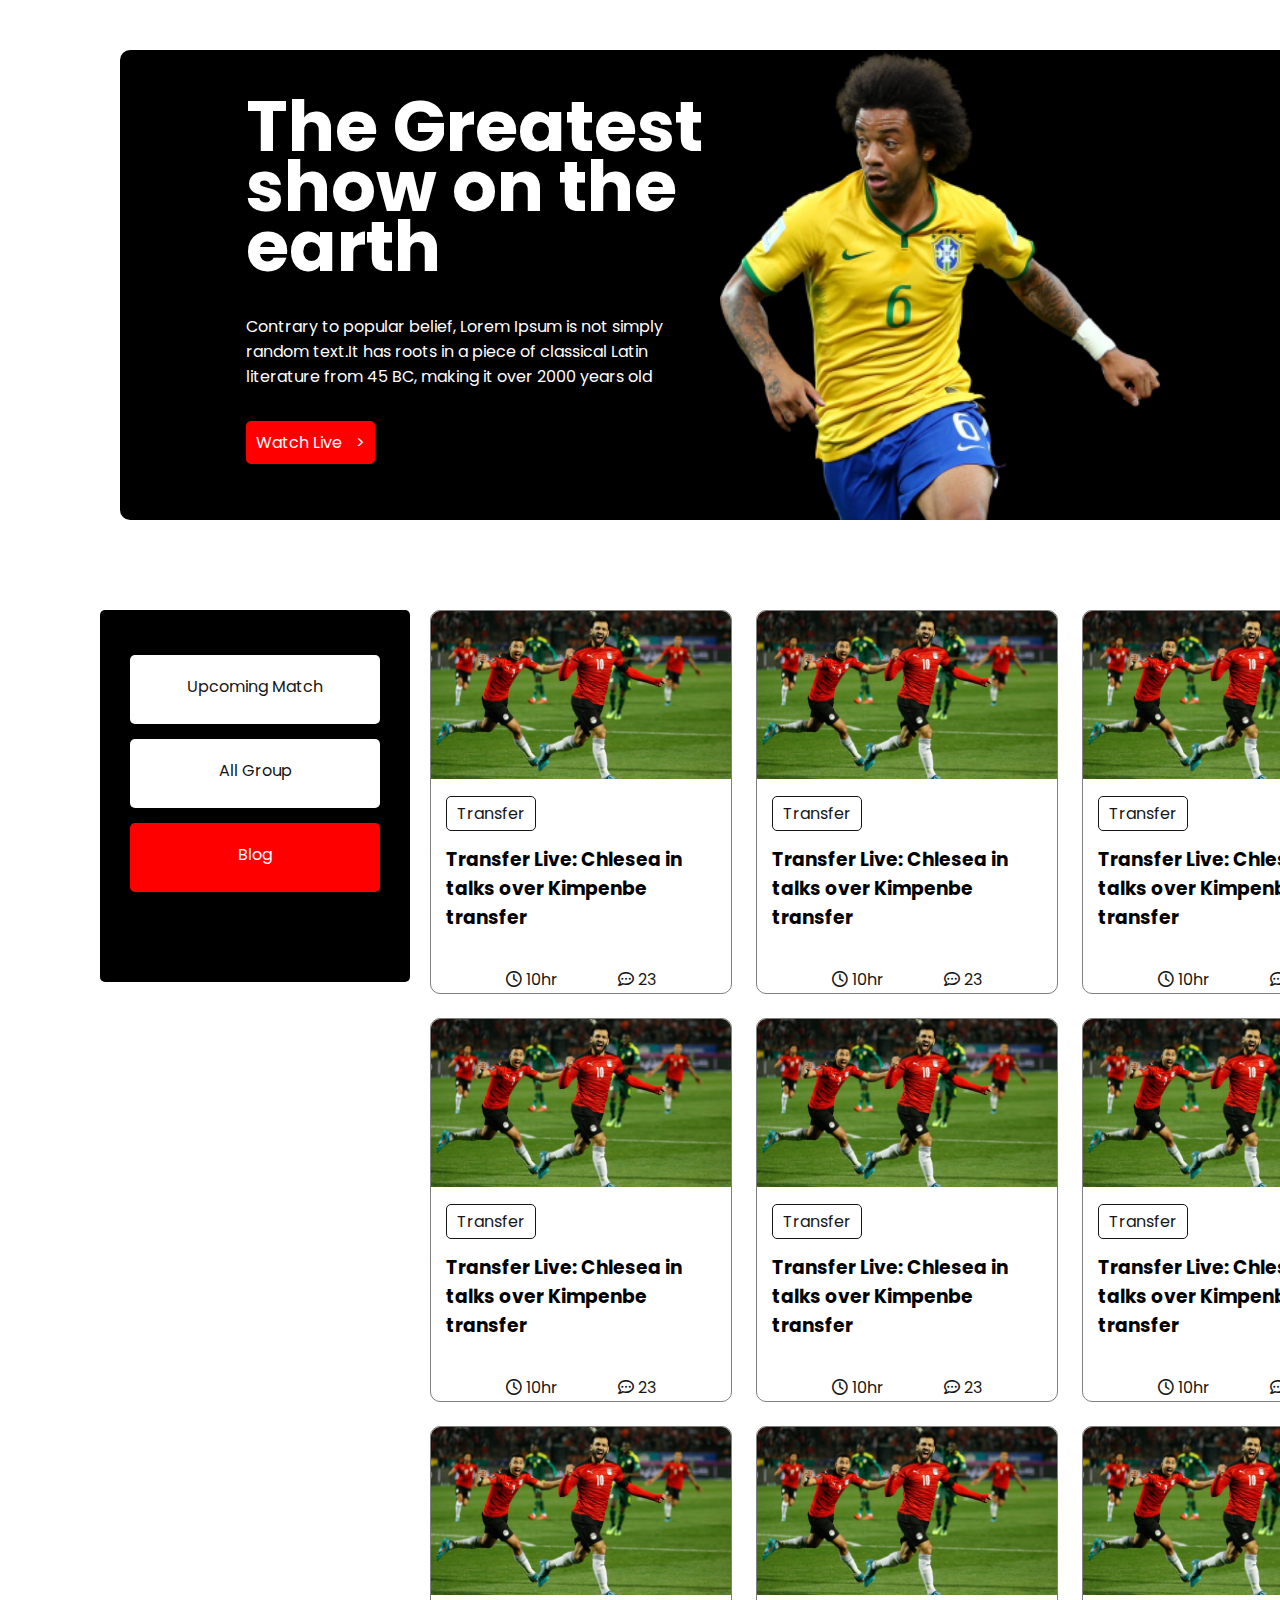
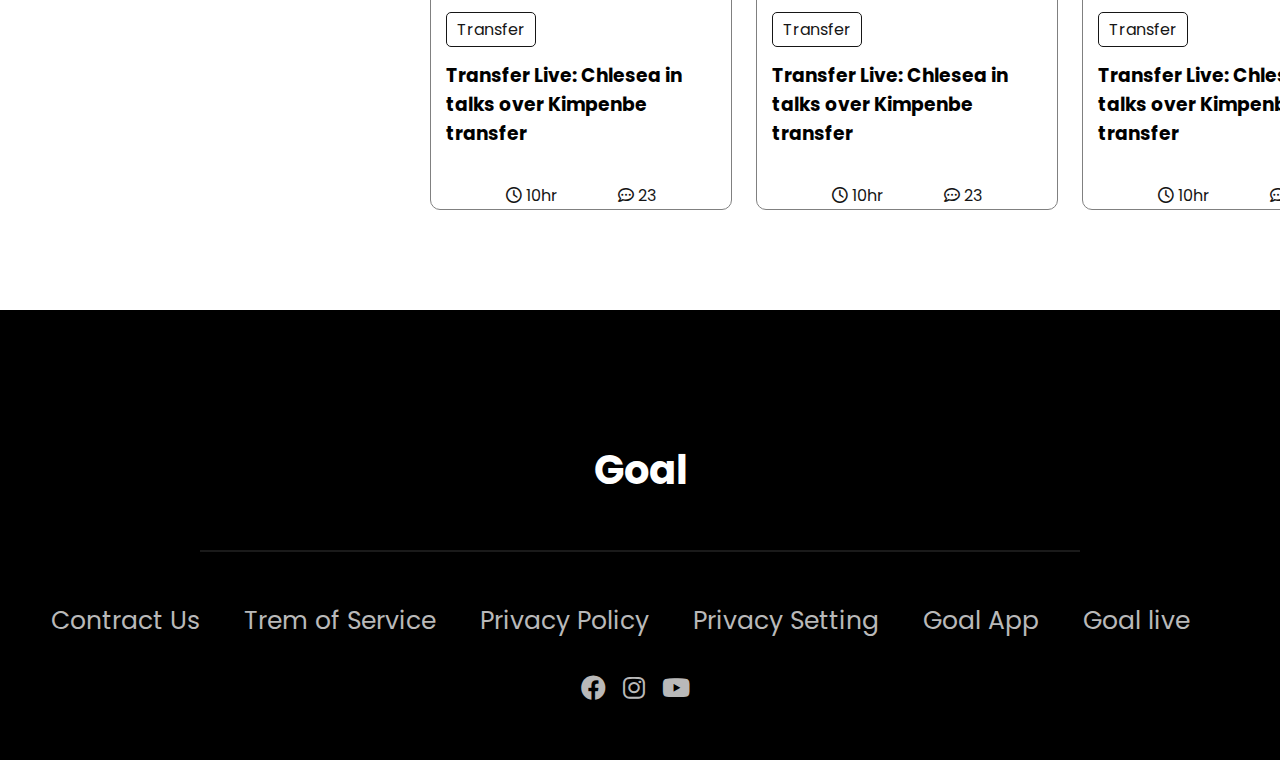
<file: index.html>
<!DOCTYPE html>
<html lang="en">
<head>
    <meta charset="UTF-8">
    <meta http-equiv="X-UA-Compatible" content="IE=edge">
    <meta name="viewport" content="width=device-width, initial-scale=1.0">
    <!-- Css style -->
    <link rel="stylesheet" href="style/style.css">
    <!-- font awesome  -->
    <link rel="stylesheet" href="https://cdnjs.cloudflare.com/ajax/libs/font-awesome/6.0.0/css/all.min.css">
    <!-- <link rel="stylesheet" href="https://cdnjs.cloudflare.com/ajax/libs/font-awesome/6.1.1/css/all.min.css"> -->
    <title>World cup</title>
</head>
<body>

    <!-- main content -->
    <main>
    <!-- Baner  -->
    <section class="container">
        <div class="half-width">
            <div class="banner-content">
                <h1>The Greatest show on the earth</h1>
                <p class="banner-description" title="It has roots in a piece of classical Latin literature from 45 BC, making it over 2000 years old">Contrary to popular belief, Lorem Ipsum is not simply random text.It has roots in a piece of classical Latin literature from 45 BC, making it over 2000 years old </p>
                <a href="#">Watch Live <span><i class="fa-thin fa-greater-than"></i></span></a>
            </div>
        </div>
        <div class="half-width">
            <img class="banner-img" src="assets/Banner Image.png" alt="">
        </div>
    </section>

    <!-- main section -->

    <section class="main">
        <aside>
            <div class="side-menu">
                <a href="upcomming-match.html">Upcoming Match</a>
                <a href="upcomming-match.html">All Group</a>
                <a id="blog" href="index.html">Blog</a>
            </div>
        </aside>
        <div class="game">
            <div class="single-game">
                <img class="game-img" src="assets/Blog Image.png" alt="">
                <div class="game-description">
                    <a href="#">Transfer</a>
                    <h3>Transfer Live: Chlesea in talks over Kimpenbe transfer</h2>
                    <div class="info">
                        <p><span> <i class="far fa-clock"></i> 10hr</span></p>
                        <p><span> <i class="far fa-comment-dots"></i> 23</span></p>
                    </div>
                </div>
            </div>
            <div class="single-game">
                <img class="game-img" src="assets/Blog Image.png" alt="">
                <div class="game-description">
                    <a href="#">Transfer</a>
                    <h3>Transfer Live: Chlesea in talks over Kimpenbe transfer</h2>
                        <div class="info">
                            <p><span> <i class="far fa-clock"></i> 10hr</span></p>
                            <p><span> <i class="far fa-comment-dots"></i> 23</span></p>
                        </div>
                </div>
            </div>
            <div class="single-game">
                <img class="game-img" src="assets/Blog Image.png" alt="">
                <div class="game-description">
                    <a href="#">Transfer</a>
                    <h3>Transfer Live: Chlesea in talks over Kimpenbe transfer</h2>
                        <div class="info">
                            <p><span> <i class="far fa-clock"></i> 10hr</span></p>
                            <p><span> <i class="far fa-comment-dots"></i> 23</span></p>
                        </div>
                </div>
            </div>
            <div class="single-game">
                <img class="game-img" src="assets/Blog Image.png" alt="">
                <div class="game-description">
                    <a href="#">Transfer</a>
                    <h3>Transfer Live: Chlesea in talks over Kimpenbe transfer</h2>
                        <div class="info">
                            <p><span> <i class="far fa-clock"></i> 10hr</span></p>
                            <p><span> <i class="far fa-comment-dots"></i> 23</span></p>
                        </div>
                </div>
            </div>
            <div class="single-game">
                <img class="game-img" src="assets/Blog Image.png" alt="">
                <div class="game-description">
                    <a href="#">Transfer</a>
                    <h3>Transfer Live: Chlesea in talks over Kimpenbe transfer</h2>
                        <div class="info">
                            <p><span> <i class="far fa-clock"></i> 10hr</span></p>
                            <p><span> <i class="far fa-comment-dots"></i> 23</span></p>
                        </div>
                </div>
            </div>
            <div class="single-game">
                <img class="game-img" src="assets/Blog Image.png" alt="">
                <div class="game-description">
                    <a href="#">Transfer</a>
                    <h3>Transfer Live: Chlesea in talks over Kimpenbe transfer</h2>
                        <div class="info">
                            <p><span> <i class="far fa-clock"></i> 10hr</span></p>
                            <p><span> <i class="far fa-comment-dots"></i> 23</span></p>
                        </div>
                </div>
            </div>
            <div class="single-game" id="tab">
                <img class="game-img" src="assets/Blog Image.png" alt="">
                <div class="game-description">
                    <a href="#">Transfer</a>
                    <h3>Transfer Live: Chlesea in talks over Kimpenbe transfer</h2>
                        <div class="info">
                            <p><span> <i class="far fa-clock"></i> 10hr</span></p>
                            <p><span> <i class="far fa-comment-dots"></i> 23</span></p>
                        </div>
                </div>
            </div>
            <div class="single-game" id="tab">
                <img class="game-img" src="assets/Blog Image.png" alt="">
                <div class="game-description">
                    <a href="#">Transfer</a>
                    <h3>Transfer Live: Chlesea in talks over Kimpenbe transfer</h2>
                        <div class="info">
                            <p><span> <i class="far fa-clock"></i> 10hr</span></p>
                            <p><span> <i class="far fa-comment-dots"></i> 23</span></p>
                        </div>
                </div>
            </div>
            <div class="single-game" id="tab">
                <img class="game-img" src="assets/Blog Image.png" alt="">
                <div class="game-description">
                    <a href="#">Transfer</a>
                    <h3>Transfer Live: Chlesea in talks over Kimpenbe transfer</h2>
                        <div class="info">
                            <p><span> <i class="far fa-clock"></i> 10hr</span></p>
                            <p><span> <i class="far fa-comment-dots"></i> 23</span></p>
                            
                        </div>
                </div>
            </div>
        </div>
        <div class="tab">
            <a href="#" class="view-all">View All</a>
        </div>
    </section>
    </main>

    <footer id="mobile">
        <h1>Goal</h1>
       <hr>
        <div class="contract-link">
            <a href="#">Contract Us</a>
            <a href="#">Trem of Service</a>
            <a href="#">Privacy Policy</a>
            <a href="#">Privacy Setting</a>
            <a href="#">Goal App</a>
            <a href="#">Goal live</a>
        </div>
        <div class="social-media">
            <a href="https://web.facebook.com/fifaworldcup/?_rdc=1&_rdr" target="_blank"><i class="fa-brands fa-facebook"></i></i>
            </a>
            <a href="https://www.instagram.com/worldcup.2022.qatar/?hl=en" target="_blank"><i class="fa-brands fa-instagram"></i>
            </a>
            <a href="https://www.youtube.com/results?search_query=world+cup+song+2022" target="_blank"><i class="fa-brands fa-youtube"></i>
            </a>
        </div>
    </footer>
</body>
</html>
</file>
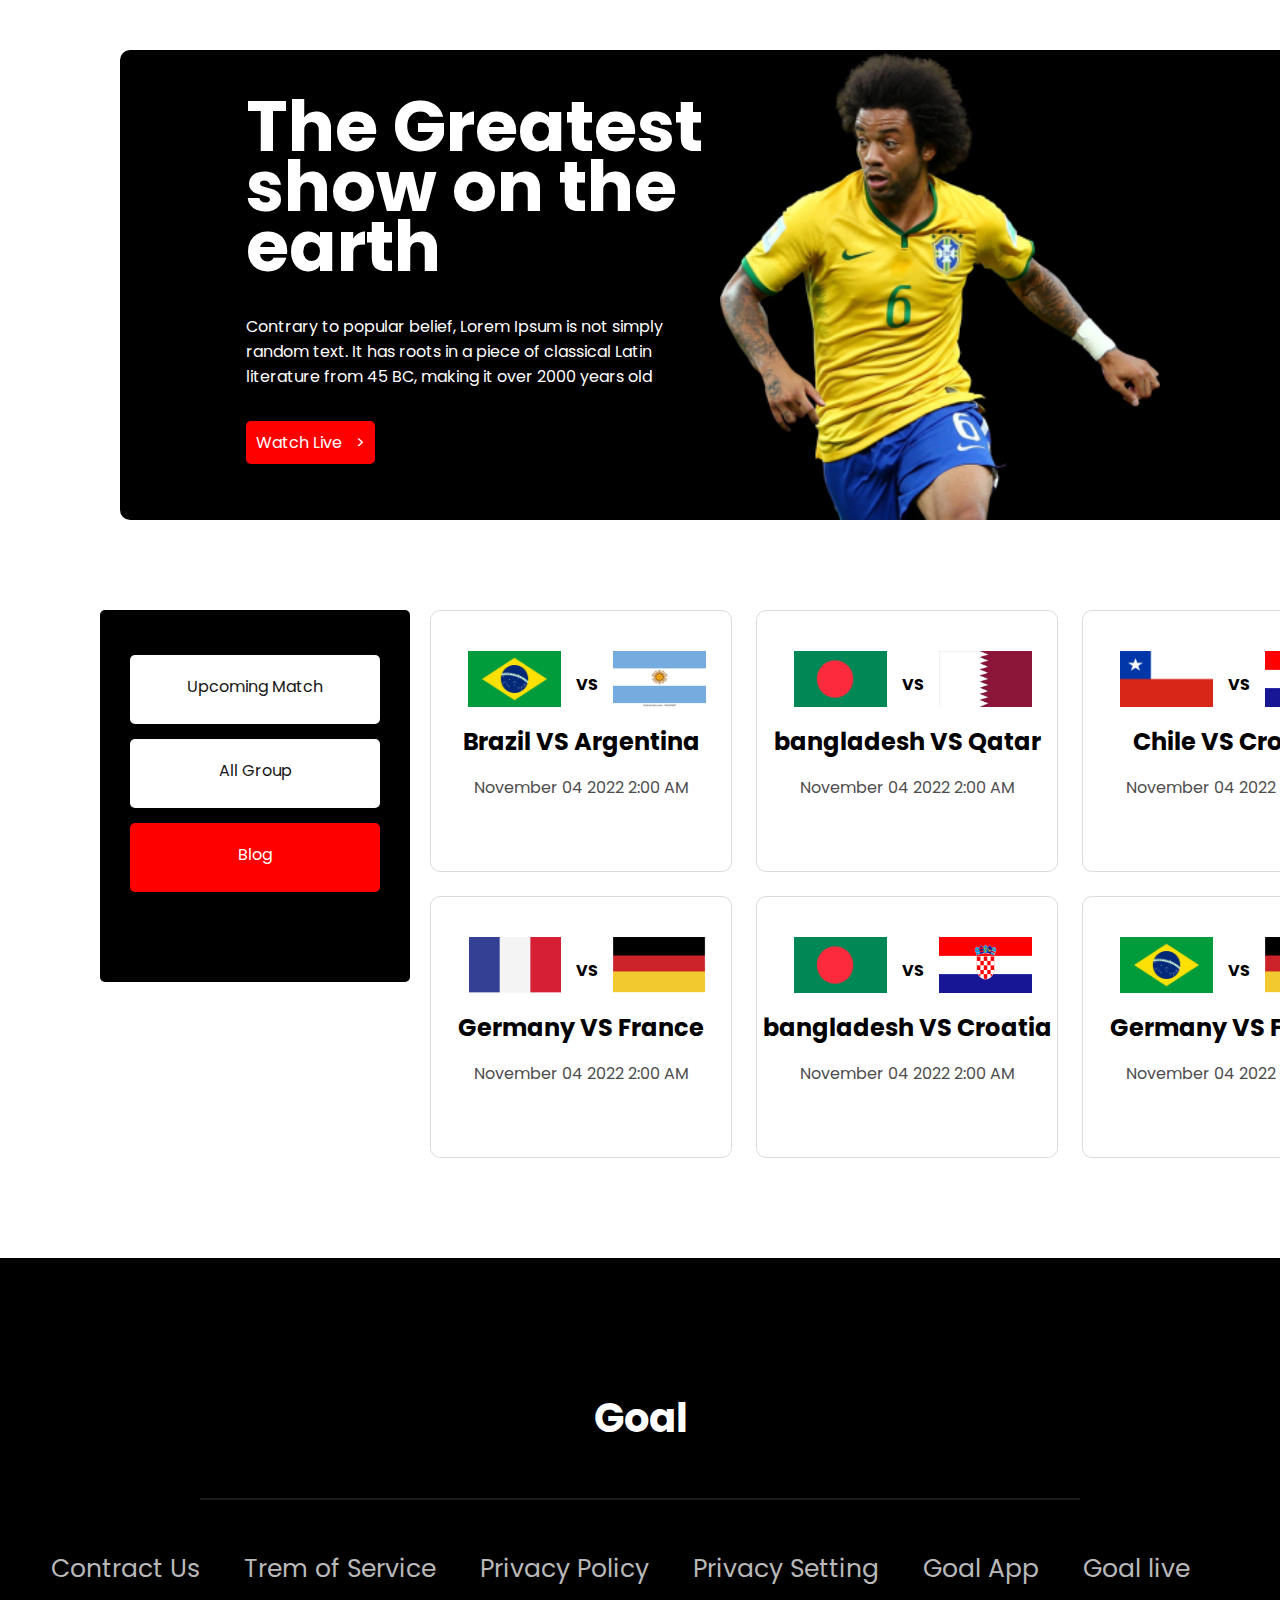
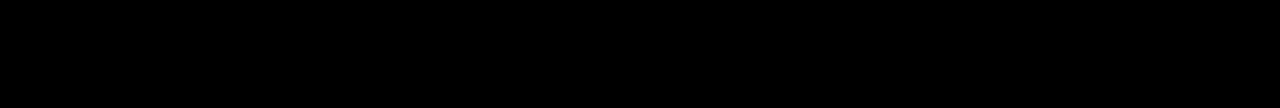
<file: upcomming-match.html>
<!DOCTYPE html>
<html lang="en">
<head>
    <meta charset="UTF-8">
    <meta http-equiv="X-UA-Compatible" content="IE=edge">
    <meta name="viewport" content="width=device-width, initial-scale=1.0">
     <!-- css style  -->
     <link rel="stylesheet" href="style/style.css">
     <!-- font awesome  -->
    <link rel="stylesheet" href="https://cdnjs.cloudflare.com/ajax/libs/font-awesome/6.0.0/css/all.min.css">
    <title>Upcomming Match</title>
</head>
<body>
        <!-- main content -->
        <main>
            <!-- Baner  -->
            <section class="container">
                <div class="half-width">
                    <div class="banner-content">
                        <h1>The Greatest show on the earth</h1>
                        <p class="banner-description">Contrary to popular belief, Lorem Ipsum is not simply random text. It has roots in a piece of classical Latin literature from 45 BC, making it over 2000 years old</p>
                        <a href="#">Watch Live <span><i class="fa-thin fa-greater-than"></i></span></a>
                    </div>
                </div>
                <div class="half-width">
                    <img class="banner-img" src="assets/Banner Image.png" alt="">
                </div>
            </section>
        
            <!-- main section -->
        
            <section class="main">
                <aside>
                    <div class="side-menu">
                        <a href="upcomming-match.html">Upcoming Match</a>
                        <a href="#">All Group</a>
                        <a id="blog" href="index.html">Blog</a>
                    </div>
                </aside>
                <div class="game">
                    <div class="single-game match">
                        <div class="country-img">
                            <img src="assets/brazil.png" alt="">
                            <h4>VS</h4>
                            <img src="assets/argentina.png" alt="">
                        </div>
                        <div class="match-info">
                            <h2>Brazil VS Argentina</h2>
                            <p>November 04 2022 2:00 AM</p>
                        </div>
                    </div>
                    <div class="single-game match">
                        <div class="country-img">
                            <img src="assets/bangladesh.png" alt="">
                            <h4>VS</h4>
                            <img src="assets/qutar.jpg" alt="">
                        </div>
                        <div class="match-info">
                            <h2>bangladesh VS Qatar</h2>
                            <p>November 04 2022 2:00 AM</p>
                        </div>
                    </div>
                    <div class="single-game match">
                        <div class="country-img">
                            <img src="assets/cili.png" alt="">
                            <h4>VS</h4>
                            <img src="assets/croatia.png" alt="">
                        </div>
                        <div class="match-info">
                            <h2>Chile VS Croatia</h2>
                            <p>November 04 2022 2:00 AM</p>
                        </div>
                    </div>

                    <div class="single-game match">
                        <div class="country-img">
                            <img src="assets/Flag.png" alt="">
                            <h4>VS</h4>
                            <img src="assets/germany Flag.png" alt="">
                        </div>
                        <div class="match-info">
                            <h2>Germany VS France</h2>
                            <p>November 04 2022 2:00 AM</p>
                        </div>
                    </div>
                    <div class="single-game match">
                        <div class="country-img">
                            <img src="assets/bangladesh.png" alt="">
                            <h4>VS</h4>
                            <img src="assets/croatia.png" alt="">
                        </div>
                        <div class="match-info">
                            <h2>bangladesh VS Croatia</h2>
                            <p>November 04 2022 2:00 AM</p>
                        </div>
                    </div>
                    <div class="single-game match">
                        <div class="country-img">
                            <img src="assets/brazil.png" alt="">
                            <h4>VS</h4>
                            <img src="assets/germany Flag.png" alt="">
                        </div>
                        <div class="match-info">
                            <h2>Germany VS France</h2>
                            <p>November 04 2022 2:00 AM</p>
                        </div>
                    </div>
                </div>
            </section>
            </main>
        
            <footer>
                <h1>Goal</h1>
               <hr>
                <div class="contract-link">
                    <a href="#">Contract Us</a>
                    <a href="#">Trem of Service</a>
                    <a href="#">Privacy Policy</a>
                    <a href="#">Privacy Setting</a>
                    <a href="#">Goal App</a>
                    <a href="#">Goal live</a>
                </div>
            </footer>
</body>
</html>
</file>
<file: style/style.css>
/* google fonts */

 @import url('https://fonts.googleapis.com/css2?family=Playfair+Display&family=Poppins:wght@500&family=Roboto&family=Roboto+Slab&display=swap');


/* unique design */
body{
    margin: 0;
    padding: 0;
    font-family: 'Poppins', sans-serif;
}

main{
    display: flex;
    flex-direction: column;
    margin: auto;
}

a{
    text-decoration: none;
}

/* Style banner section  */

.container{
    width: 1100px;
    display: flex;
    background-color: black;
    color: white;
    border-radius: 10px;
    padding: 0 50px;
    margin: 50px 120px;
}
.container:hover{
    background-image: url(../assets/football_field.jpg);
}

.half-width{
    width: 50%;
}

.banner-content{
    position: absolute;
    width: 520px;
    height: 240px;
    left: 246px;
}

.banner-content h1{
    font-size: 70px;
    line-height: 60px;
}

.banner-description{
    margin-top: -10px;
    width: 420px;
    height: 90px;
    font-size: 16px;
}

.banner-content a{
    background-color: red;
    color: white;
    padding: 10px;
    border-radius: 5px;
    position: relative;
    top: 10px;
}

.fa-greater-than{
    margin-left: 10px;
}

.banner-img{
    width: 80%;
    height: 100%
}

 /* main content style  */

 .main{
    width: 1100px;
    margin: 40px 120px 0 100px;
    display: flex;
 }

aside{
    background-color: black;
    border-radius: 5px;
    width: 300px;
    height: 312px;
    text-align: center;
    padding: 30px;
}

.side-menu{
    display: grid;
    grid-template-columns: 1fr;
    align-items: center;
}

aside a{
    padding: 17px 39px;
    width: 172px;
    height: 35px;
    border-radius: 5px;
    background-color: white;
    margin-top: 15px;
    color: #161616;
    font-size: 16px;
    line-height: 30px;
}

#blog{
    background-color: red;
    color: white;
}

/* game blog section  */

.game{
    display: grid;
    grid-template-columns: repeat(3, 1fr);
    gap: 24px;
    margin-left: 20px;
}

.single-game{
    width: 300px;
    height: 382px;
    /* box-shadow: 1px 1px 1px gray; */
    border: 1px solid gray;
    border-radius: 10px;
}
.single-game img{
    width: 100%;
}
.game-description{
    padding: 15px;
}

.game-description a{
    color: #161616;
    border: 1px  solid #161616;
    padding: 5px 10px;
    border-radius: 5px;
}
.info{
    color: #161616;
    display: flex;
    justify-content: space-evenly;
}

.tab{
    display: none;
}

/* footer style  */
footer{
    background-color: black;
    margin-top: 100px;
    text-align: center;
    height: 450px;
    width: 100%;
}

footer h1{
    color: white;
    font-size: 40px;
    padding-top: 130px;
}
hr{
    margin: 50px 200px;
    border: 1px solid rgba(255, 255, 255, 0.1);
    height: 0px;
    /* background-color: #fff; */
}
.contract-link{
    margin-top: 20px;
   
}
footer a{
    color: #B9B9B9;
    margin-right: 40px;
    font-size: 25px;
}
.social-media{
    margin-top: 30px;
}

.social-media a{
    margin-right: 10px;
}

/* ----------------------------
    Upcomming Match style
---------------------------- */
.single-game.match{
    border: none;
    border: 1px solid black;
    height: 260px;
    border: 1px solid rgba(114, 112, 112, 0.247);
}
.country-img{
    width: 252px;
    display: flex;
    justify-content: space-around;
    padding: 40px 30px 5px 30px;
}
.country-img img{
    width: 93px;
    height: 56px;
}

.match-info{
    text-align: center;
}
.match-info h2{
    margin-top: 0;
    margin-bottom: 0;
}

.match-info p{
    color: #4D4D4D;
}


/* ---------------------------------

    Responsive layout using Media Queary

--------------------------------- */

/*============================= 
Media Query for tablets 
=============================*/

@media only screen and (max-width: 900px){
    
    .container, .main{
        width: 80%;
        margin: 50px auto;
    }

    .banner-content{
        width: 50%;
        margin-left: -130px;
    }
    .banner-content h1{
        width: 90%;
        font-size: 40px;
        line-height: 40px;
    }   
    .banner-description{
        width: 72%;
    }
    .main{
        display: grid;
        grid-template-columns: repeat(1, 1fr);
        margin-top: 0px;
    }

    aside{
        width: 100%;
        height: 100px;
        background-color: white;
        padding-top: 0px;
    }

    .side-menu{
        grid-template-columns: repeat(3,1fr);
        column-gap: 10px;
    }
    aside a{
        border: 1px solid gray;
        padding: 0;
        
    }

    .game{
        grid-template-columns: repeat(2,1fr);
    }
    #tab{
        display: none;
    }
    .tab{
        display: visible;
        margin: 50px auto;
    }

    .tab .view-all{
        background-color: red;
        color: white;
        padding: 10px 20px;
        border-radius: 5px;
    }
    footer{
        width: 100%;
        margin-top: 0px;
    }
}

/*      ============================= 
        Media Query for mobile devices 
        =============================*/
@media only screen and (max-width: 600px){

    .container{
        width: 100%;
        margin: 0;
        padding: 0;
        display: flex;
        flex-direction:column;
        align-items: center;
        height: 475px;
    }
    .half-width{
        height: 50%;
    }
    .banner-content h1{
        font-size: 22px;
        line-height: 33px;
    }
    .banner-description{
        font-size: 14px;
        line-height: 24px;
        height: 48px;
        width: 258px;
        white-space: nowrap;
        overflow: hidden;
        text-overflow: ellipsis;
    }
    main{
       width: 100%;
       margin: 0p;
    }
    aside{
        padding:20px 0 20px 0;
    }
    .side-menu{
        grid-template-columns: repeat(1, 1fr);
        margin-left: 150px;
    }
    .game{
        width: 100%;
        margin-top: 50px;
        grid-template-columns: repeat(1, 1fr);
    }
    .single-game{
        width: 100%;
        height: 490px;
    }
    footer{
        height: 600px;
    }
    footer h1{
        padding-top: 10px;
        padding-bottom: 10px;
        margin-bottom: 0px;
    }
    hr{
        margin-top: 5px;
        margin-bottom: 5px;
    }
    .contract-link{
        display: grid;
        grid-template-columns: repeat(1, 1fr);
        margin-top: 0;
        align-items: center;
        gap: 20px;
        height: 420px;
        margin-left: 40px;
    }

    .country-img{
        margin-left: 100px;
    }
}
</file>
